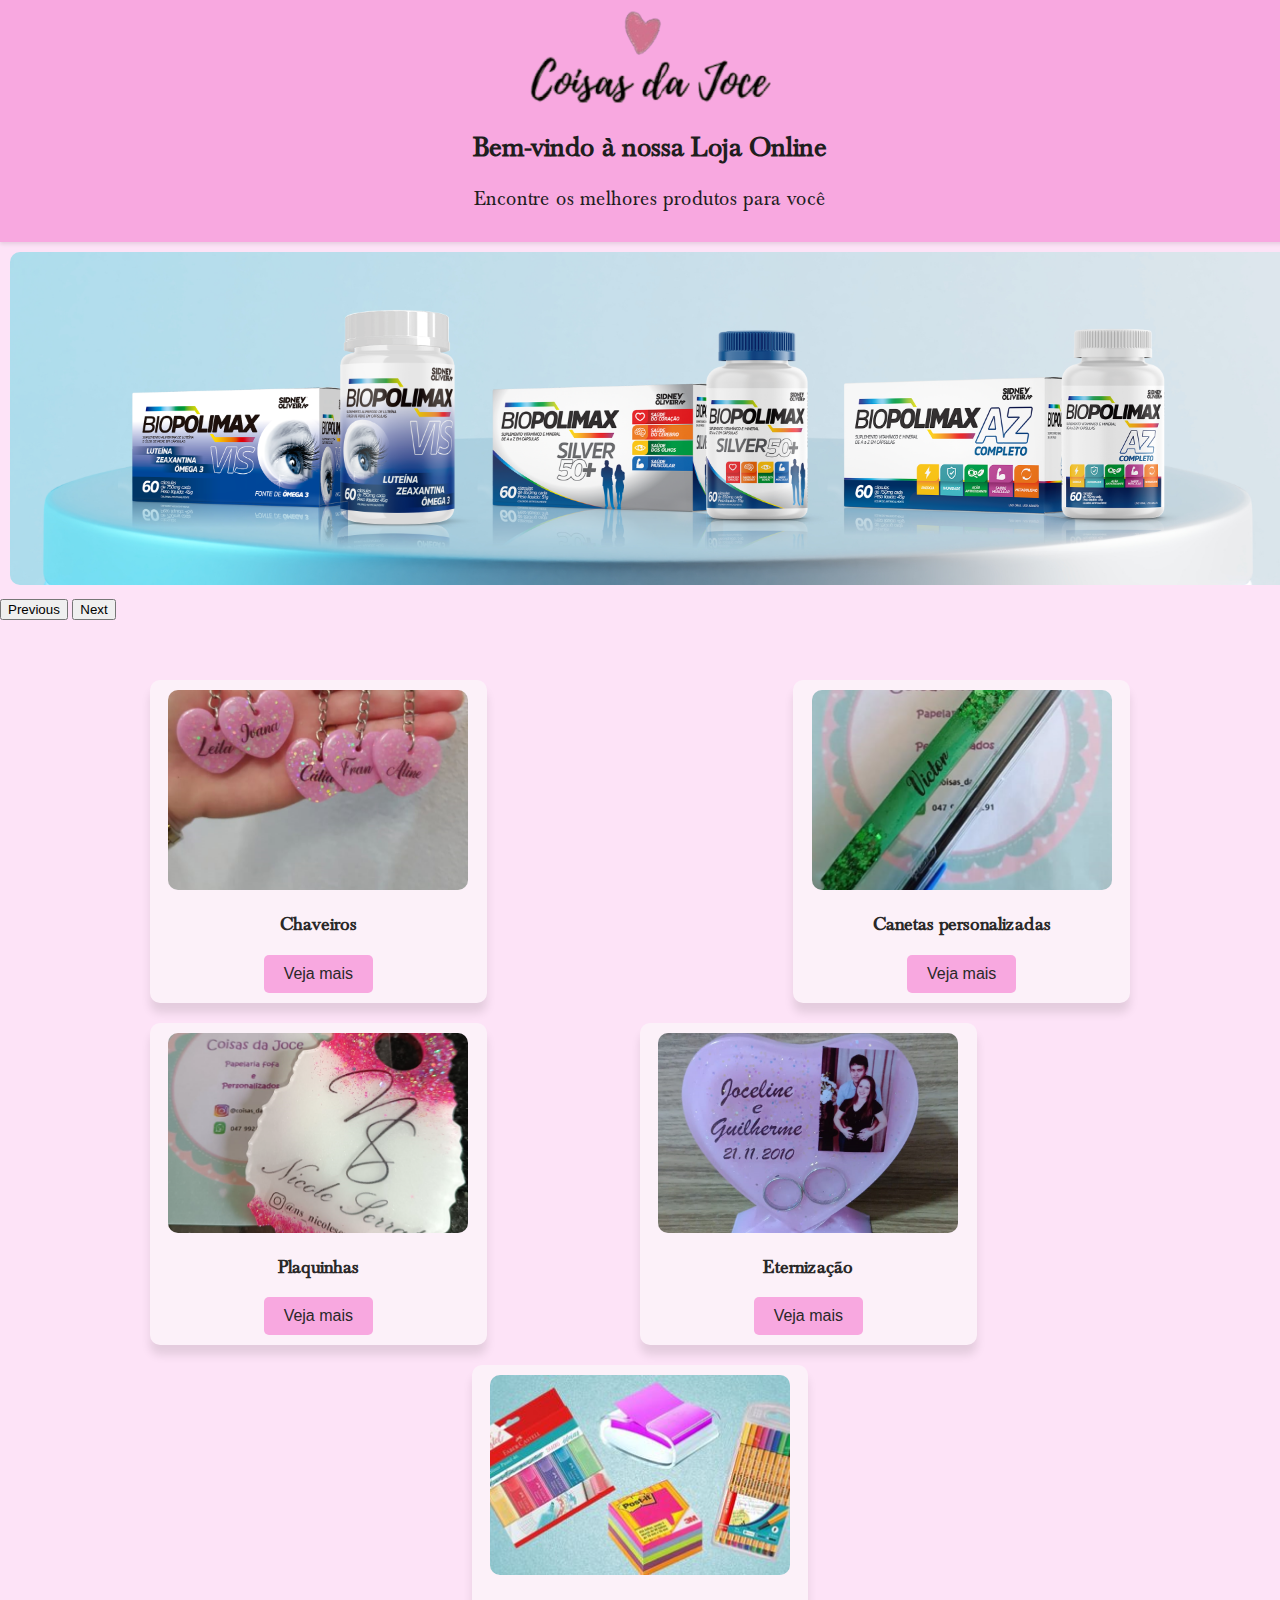
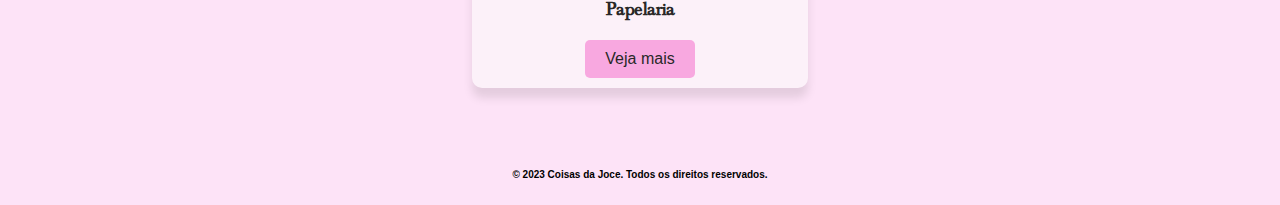
<file: index.html>
<!DOCTYPE html>
<html lang="pt-br">
<head>
<meta charset="UTF-8">
<meta name="viewport" content="width=device-width, initial-scale=1.0">
<title>Coisas da Joce</title>
<link href="https://cdn.jsdelivr.net/npm/bootstrap@5.3.0/dist/css/bootstrap.min.css" rel="stylesheet" integrity="sha384-9ndCyUaIbzAi2FUVXJi0CjmCapSmO7SnpJef0486qhLnuZ2cdeRhO02iuK6FUUVM" crossorigin="anonymous">
<script src="https://cdn.jsdelivr.net/npm/bootstrap@5.3.0/dist/js/bootstrap.bundle.min.js" integrity="sha384-geWF76RCwLtnZ8qwWowPQNguL3RmwHVBC9FhGdlKrxdiJJigb/j/68SIy3Te4Bkz" crossorigin="anonymous"></script>
<script src="script.js"></script>
<link rel="stylesheet" href="style.css">
<link rel="shortcut icon" href="img/logo01.png" type="image/x-icon">
</head>
<body>

<header>
  <div class="logo">
    <a href="index.html">
      <img src="img/logo transparente.png" alt="Logo da Empresa">
    </a>
    </div>
    <h1>Bem-vindo à nossa Loja Online</h1>
    <p>Encontre os melhores produtos para você</p>
</header>
 
<div id="carouselExampleAutoplaying" class="carousel slide" data-bs-ride="carousel">
  <div class="carousel-inner">
    <div class="carousel-item active">
      <img src="img/teste01.jpg" class="d-block w-100" alt="...">
    </div>
    <div class="carousel-item">
      <img src="img/teste02.jpg" class="d-block w-100" alt="...">
    </div>
    <div class="carousel-item">
      <img src="img/teste03.jpg" class="d-block w-100" alt="...">
    </div>
  </div>
  <button class="carousel-control-prev" type="button" data-bs-target="#carouselExampleAutoplaying" data-bs-slide="prev">
    <span class="carousel-control-prev-icon" aria-hidden="true"></span>
    <span class="visually-hidden">Previous</span>
  </button>
  <button class="carousel-control-next" type="button" data-bs-target="#carouselExampleAutoplaying" data-bs-slide="next">
    <span class="carousel-control-next-icon" aria-hidden="true"></span>
    <span class="visually-hidden">Next</span>
  </button>
</div>

    <section id="products">
        <div class="product">
            <img src="img/chaveiro coracao.png" alt="Item 1">
            <h3>Chaveiros</h3>
            <a href="chaveiro.html" class="buy-button">Veja mais</a>
        </div>

        <div class="product">
            <img src="img/caneta recarregavel.png" alt="Item 1">
            <h3>Canetas personalizadas</h3>
            <a href="canetas.html" class="buy-button">Veja mais</a>
        </div>

        <div class="product">
            <img src="img/placa manicure.png" alt="Item 1">
            <h3>Plaquinhas</h3>
            <a href="plaquinhas.html" class="buy-button">Veja mais</a>
        </div>

        <div class="product">
            <img src="img/eternizacao.png" alt="Item 1">
            <h3>Eternização</h3>
            <a href="eternizacao.html" class="buy-button">Veja mais</a>
        </div>
        <div class="product">
            <img src="img/papelaria.jpg" alt="Item 1">
            <h3>Papelaria</h3>
            <a href="papelaria.html" class="buy-button">Veja mais</a>
        </div>
    </section>
    
    <footer >
        <h1>&copy; 2023 Coisas da Joce. Todos os direitos reservados.</h1>
    </footer>
</body>
</html>
</file>
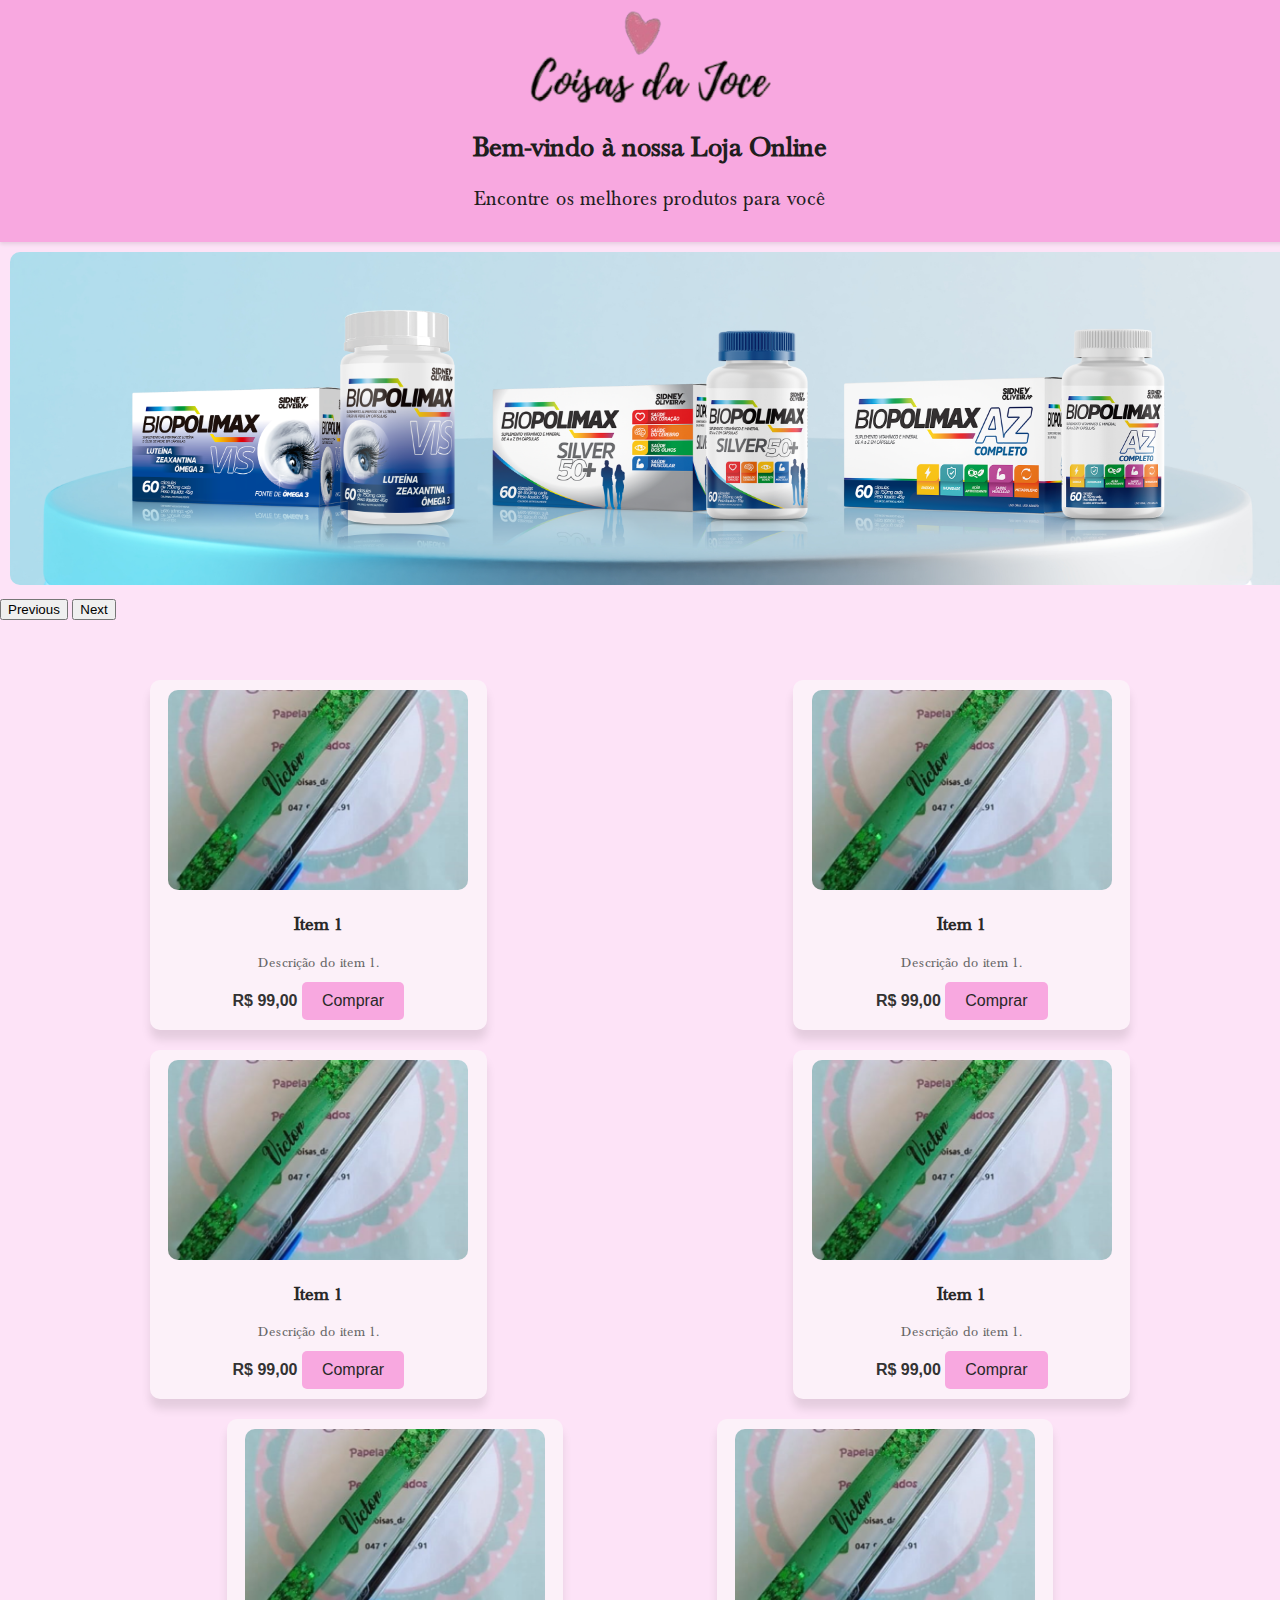
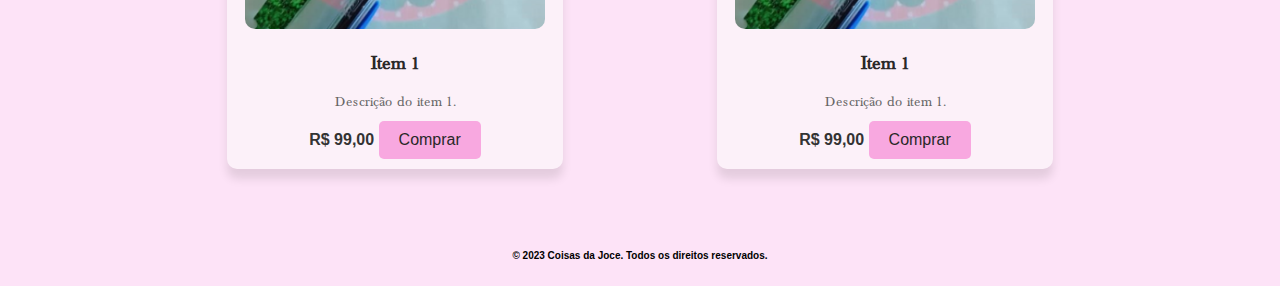
<file: canetas.html>
<!DOCTYPE html>
<html lang="pt-br">
<head>
<meta charset="UTF-8">
<meta name="viewport" content="width=device-width, initial-scale=1.0">
<title>Coisas da Joce</title>
<link href="https://cdn.jsdelivr.net/npm/bootstrap@5.3.0/dist/css/bootstrap.min.css" rel="stylesheet" integrity="sha384-9ndCyUaIbzAi2FUVXJi0CjmCapSmO7SnpJef0486qhLnuZ2cdeRhO02iuK6FUUVM" crossorigin="anonymous">
<script src="https://cdn.jsdelivr.net/npm/bootstrap@5.3.0/dist/js/bootstrap.bundle.min.js" integrity="sha384-geWF76RCwLtnZ8qwWowPQNguL3RmwHVBC9FhGdlKrxdiJJigb/j/68SIy3Te4Bkz" crossorigin="anonymous"></script>
<script src="script.js"></script>
<link rel="stylesheet" href="style.css">
<link rel="shortcut icon" href="img/logo01.png" type="image/x-icon">
</head>
<body>

<header>
  <div class="logo">
    <a href="index.html">
      <img src="img/logo transparente.png" alt="Logo da Empresa">
    </a>
    </div>
    <h1>Bem-vindo à nossa Loja Online</h1>
    <p>Encontre os melhores produtos para você</p>
</header>
 
    <div id="carouselExampleAutoplaying" class="carousel slide" data-bs-ride="carousel">
        <div class="carousel-inner">
          <div class="carousel-item active">
            <img src="img/teste01.jpg" class="d-block w-100" alt="...">
          </div>
          <div class="carousel-item">
            <img src="img/teste02.jpg" class="d-block w-100" alt="...">
          </div>
          <div class="carousel-item">
            <img src="img/teste03.jpg" class="d-block w-100" alt="...">
          </div>
        </div>
        <button class="carousel-control-prev" type="button" data-bs-target="#carouselExampleAutoplaying" data-bs-slide="prev">
          <span class="carousel-control-prev-icon" aria-hidden="true"></span>
          <span class="visually-hidden">Previous</span>
        </button>
        <button class="carousel-control-next" type="button" data-bs-target="#carouselExampleAutoplaying" data-bs-slide="next">
          <span class="carousel-control-next-icon" aria-hidden="true"></span>
          <span class="visually-hidden">Next</span>
        </button>
      </div>

<section id="products">
    <div class="product">
        <img src="img/caneta recarregavel.png" alt="Item 1">
        <h3>Item 1</h3>
        <p>Descrição do item 1.</p>
        <span class="price">R$ 99,00</span>
        <a href="item1.html" class="buy-button">Comprar</a>
    </div>

    <div class="product">
        <img src="img/caneta recarregavel.png" alt="Item 1">
        <h3>Item 1</h3>
        <p>Descrição do item 1.</p>
        <span class="price">R$ 99,00</span>
        <a href="#" class="buy-button">Comprar</a>
    </div>

    <div class="product">
        <img src="img/caneta recarregavel.png" alt="Item 1">
        <h3>Item 1</h3>
        <p>Descrição do item 1.</p>
        <span class="price">R$ 99,00</span>
        <a href="#" class="buy-button">Comprar</a>
    </div>

    <div class="product">
        <img src="img/caneta recarregavel.png" alt="Item 1">
        <h3>Item 1</h3>
        <p>Descrição do item 1.</p>
        <span class="price">R$ 99,00</span>
        <a href="#" class="buy-button">Comprar</a>
    </div>

    <div class="product">
        <img src="img/caneta recarregavel.png" alt="Item 1">
        <h3>Item 1</h3>
        <p>Descrição do item 1.</p>
        <span class="price">R$ 99,00</span>
        <a href="#" class="buy-button">Comprar</a>
    </div>

    <div class="product">
        <img src="img/caneta recarregavel.png" alt="Item 1">
        <h3>Item 1</h3>
        <p>Descrição do item 1.</p>
        <span class="price">R$ 99,00</span>
        <a href="#" class="buy-button">Comprar</a>
    </div>
</section>

    <footer >
        <h1>&copy; 2023 Coisas da Joce. Todos os direitos reservados.</h1>
    </footer>
</body>
</html>
</file>
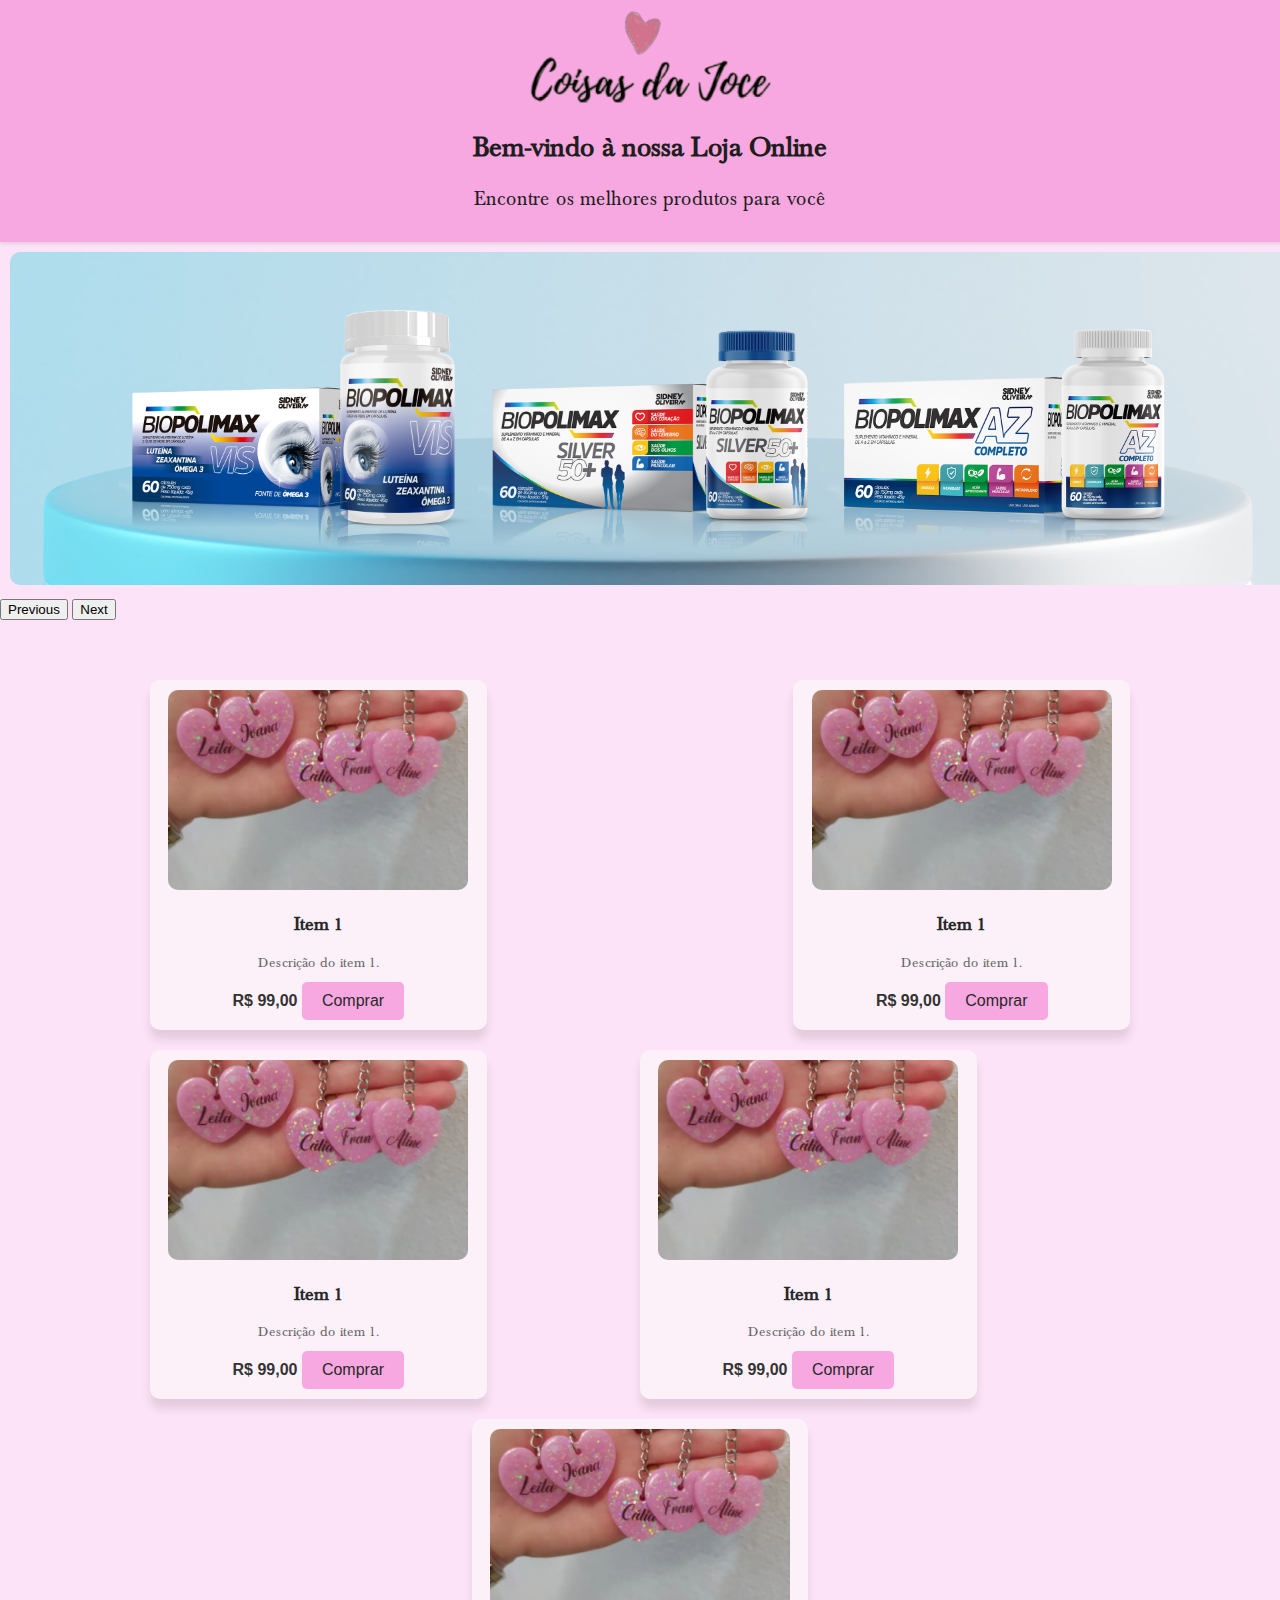
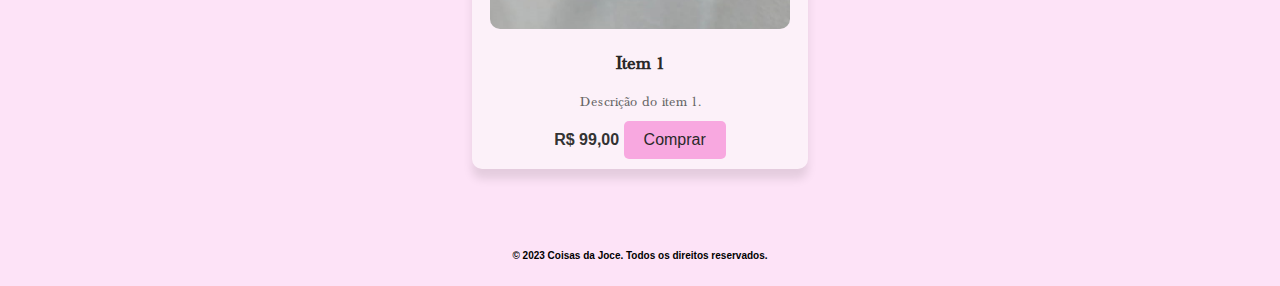
<file: chaveiro.html>
<!DOCTYPE html>
<html lang="pt-br">
<head>
<meta charset="UTF-8">
<meta name="viewport" content="width=device-width, initial-scale=1.0">
<title>Coisas da Joce</title>
<link href="https://cdn.jsdelivr.net/npm/bootstrap@5.3.0/dist/css/bootstrap.min.css" rel="stylesheet" integrity="sha384-9ndCyUaIbzAi2FUVXJi0CjmCapSmO7SnpJef0486qhLnuZ2cdeRhO02iuK6FUUVM" crossorigin="anonymous">
<script src="https://cdn.jsdelivr.net/npm/bootstrap@5.3.0/dist/js/bootstrap.bundle.min.js" integrity="sha384-geWF76RCwLtnZ8qwWowPQNguL3RmwHVBC9FhGdlKrxdiJJigb/j/68SIy3Te4Bkz" crossorigin="anonymous"></script>
<script src="script.js"></script>
<link rel="stylesheet" href="style.css">
<link rel="shortcut icon" href="img/logo01.png" type="image/x-icon">
</head>
<body>

<header>
  <div class="logo">
    <a href="index.html">
      <img src="img/logo transparente.png" alt="Logo da Empresa">
    </a>
    </div>
    <h1>Bem-vindo à nossa Loja Online</h1>
    <p>Encontre os melhores produtos para você</p>
</header>
 
    <div id="carouselExampleAutoplaying" class="carousel slide" data-bs-ride="carousel">
        <div class="carousel-inner">
          <div class="carousel-item active">
            <img src="img/teste01.jpg" class="d-block w-100" alt="...">
          </div>
          <div class="carousel-item">
            <img src="img/teste02.jpg" class="d-block w-100" alt="...">
          </div>
          <div class="carousel-item">
            <img src="img/teste03.jpg" class="d-block w-100" alt="...">
          </div>
        </div>
        <button class="carousel-control-prev" type="button" data-bs-target="#carouselExampleAutoplaying" data-bs-slide="prev">
          <span class="carousel-control-prev-icon" aria-hidden="true"></span>
          <span class="visually-hidden">Previous</span>
        </button>
        <button class="carousel-control-next" type="button" data-bs-target="#carouselExampleAutoplaying" data-bs-slide="next">
          <span class="carousel-control-next-icon" aria-hidden="true"></span>
          <span class="visually-hidden">Next</span>
        </button>
      </div>

<section id="products">
    <div class="product">
        <img src="img/chaveiro coracao.png" alt="Item 1">
        <h3>Item 1</h3>
        <p>Descrição do item 1.</p>
        <span class="price">R$ 99,00</span>
        <a href="detalhes_produto.html" class="buy-button">Comprar</a>
    </div>

    <div class="product">
        <img src="img/chaveiro coracao.png" alt="Item 1">
        <h3>Item 1</h3>
        <p>Descrição do item 1.</p>
        <span class="price">R$ 99,00</span>
        <a href="#" class="buy-button">Comprar</a>
    </div>

    <div class="product">
        <img src="img/chaveiro coracao.png" alt="Item 1">
        <h3>Item 1</h3>
        <p>Descrição do item 1.</p>
        <span class="price">R$ 99,00</span>
        <a href="#" class="buy-button">Comprar</a>
    </div>

    <div class="product">
        <img src="img/chaveiro coracao.png" alt="Item 1">
        <h3>Item 1</h3>
        <p>Descrição do item 1.</p>
        <span class="price">R$ 99,00</span>
        <a href="#" class="buy-button">Comprar</a>
    </div>

    <div class="product">
        <img src="img/chaveiro coracao.png" alt="Item 1">
        <h3>Item 1</h3>
        <p>Descrição do item 1.</p>
        <span class="price">R$ 99,00</span>
        <a href="#" class="buy-button">Comprar</a>
    </div>

</section>

    <footer >
        <h1>&copy; 2023 Coisas da Joce. Todos os direitos reservados.</h1>
    </footer>
</body>
</html>
</file>
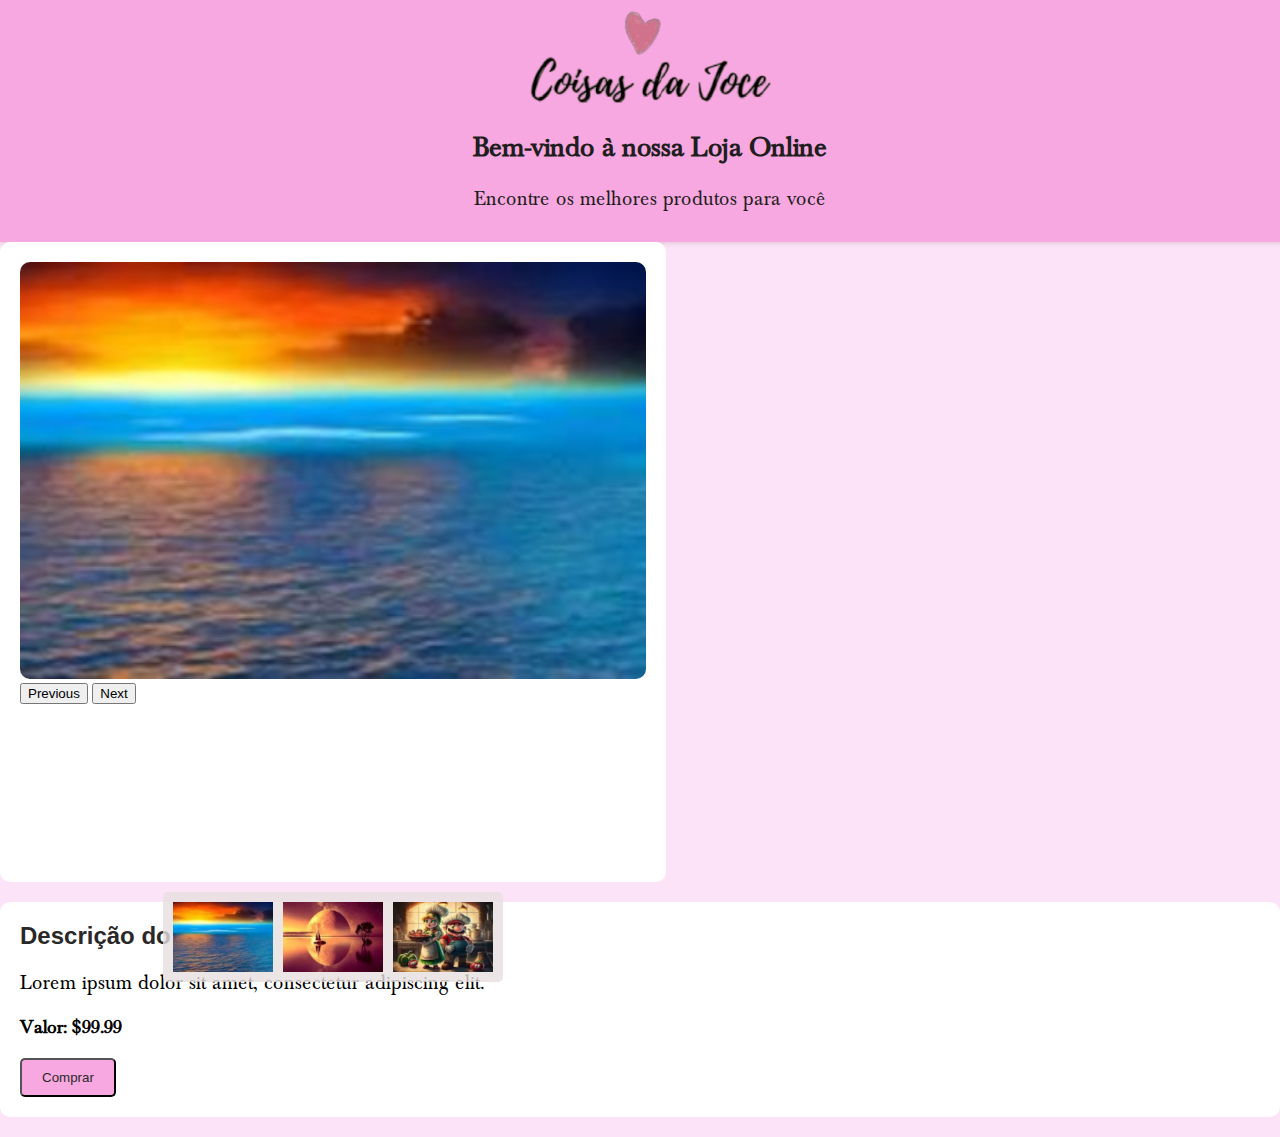
<file: detalhes_produto.html>
<!DOCTYPE html>
<html lang="pt-br">
<head>
<meta charset="UTF-8">
<meta name="viewport" content="width=device-width, initial-scale=1.0">
<title>Coisas da Joce</title>
<link href="https://cdn.jsdelivr.net/npm/bootstrap@5.3.0/dist/css/bootstrap.min.css" rel="stylesheet" integrity="sha384-9ndCyUaIbzAi2FUVXJi0CjmCapSmO7SnpJef0486qhLnuZ2cdeRhO02iuK6FUUVM" crossorigin="anonymous">
<script src="https://cdn.jsdelivr.net/npm/bootstrap@5.3.0/dist/js/bootstrap.bundle.min.js" integrity="sha384-geWF76RCwLtnZ8qwWowPQNguL3RmwHVBC9FhGdlKrxdiJJigb/j/68SIy3Te4Bkz" crossorigin="anonymous"></script>
<script src="https://code.jquery.com/jquery-3.6.0.min.js"></script> <!-- Inclua o jQuery -->
<script src="https://cdn.jsdelivr.net/npm/bootstrap@5.3.1/dist/js/bootstrap.bundle.min.js" integrity="sha384-HwwvtgBNo3bZJJLYd8oVXjrBZt8cqVSpeBNS5n7C8IVInixGAoxmnlMuBnhbgrkm" crossorigin="anonymous"></script>
<script src="script.js"></script>
<link rel="stylesheet" href="style.css">
<link rel="shortcut icon" href="img/logo01.png" type="image/x-icon">
</head>

<header>
  <div class="logo">
    <a href="index.html">
      <img src="img/logo transparente.png" alt="Logo da Empresa">
    </a>
  </div>
    <h1>Bem-vindo à nossa Loja Online</h1>
    <p>Encontre os melhores produtos para você</p>
</header>

<body>
<div class="container mt-4">
    <div class="row">
        <div class="col">
            <!-- Envolver o conteúdo do carrossel em um contêiner com fundo branco -->
            <div class="carousel-container-Pagina1">
                <div id="carouselExamplePagina1" class="carousel slide carousel-fade">
                    <div class="carousel-inner-pagina1">
                        <div class="carousel-item active">
                            <img src="img/1.jpg" class="d-block" alt="...">
                        </div>
                        <div class="carousel-item">
                            <img src="img/2.jpg" class="d-block" alt="...">
                        </div>
                        <div class="carousel-item">
                            <img src="img/3.jpg" class="d-block" alt="...">
                        </div>
                    </div>
                    <button class="carousel-control-prev" type="button" data-bs-target="#carouselExamplePagina1" data-bs-slide="prev">
                        <span class="carousel-control-prev-icon" aria-hidden="true"></span>
                        <span class="visually-hidden">Previous</span>
                    </button>
                    <button class="carousel-control-next" type="button" data-bs-target="#carouselExamplePagina1" data-bs-slide="next">
                        <span class="carousel-control-next-icon" aria-hidden="true"></span>
                        <span class="visually-hidden">Next</span>
                    </button>
                    <!-- Thumbnail Container -->
                    <div class="thumbnail-container-pagina1">
                        <div class="thumbnail-pagina1">
                            <img src="img/1.jpg" alt="...">
                        </div>
                        <div class="thumbnail-pagina1">
                            <img src="img/2.jpg" alt="...">
                        </div>
                        <div class="thumbnail-pagina1">
                            <img src="img/3.jpg" alt="...">
                        </div>
                    </div>
                </div>
            </div>
        </div>
        
        <!-- Seção à direita com descrição, valor e botão Comprar -->
        <div class="col-md-4 right-section">
            <h2>Descrição do Produto</h2>
            <p>Lorem ipsum dolor sit amet, consectetur adipiscing elit.</p>
            <h3>Valor: $99.99</h3>
            <button class="buy-button">Comprar</button>
        </div>
    </div>
</div>
</body>
</html>
</file>
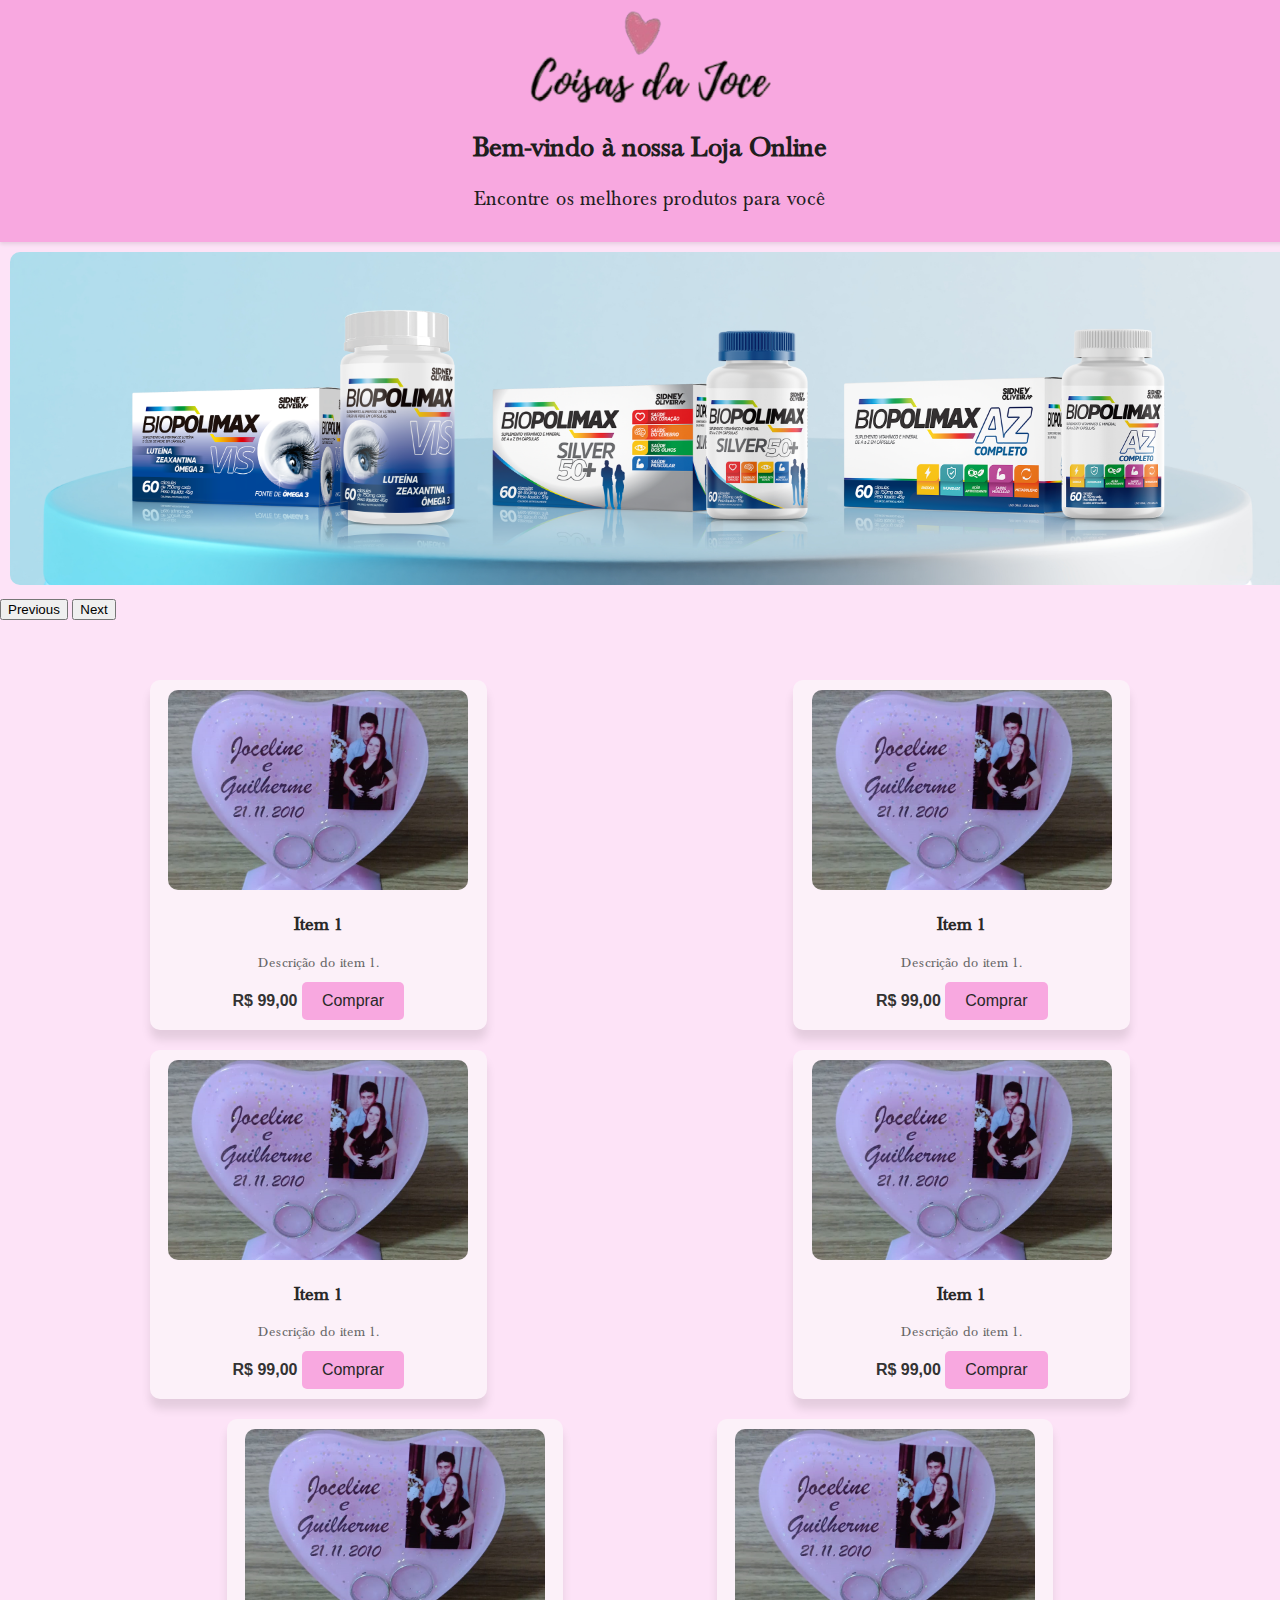
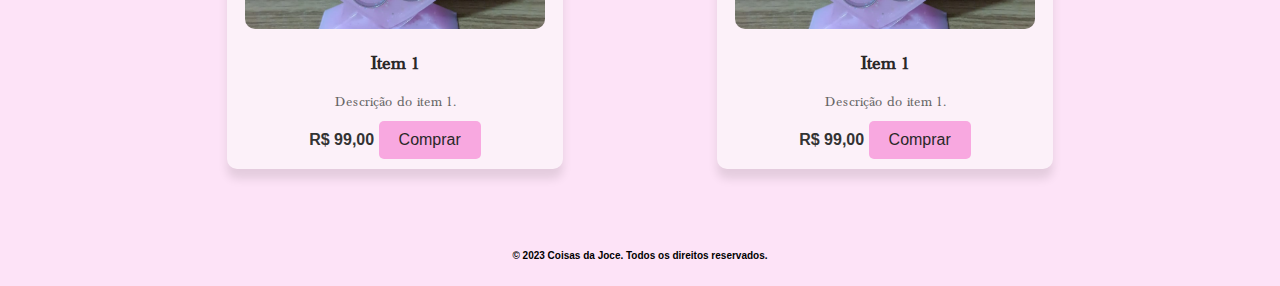
<file: eternizacao.html>
<!DOCTYPE html>
<html lang="pt-br">
<head>
<meta charset="UTF-8">
<meta name="viewport" content="width=device-width, initial-scale=1.0">
<title>Coisas da Joce</title>
<link href="https://cdn.jsdelivr.net/npm/bootstrap@5.3.0/dist/css/bootstrap.min.css" rel="stylesheet" integrity="sha384-9ndCyUaIbzAi2FUVXJi0CjmCapSmO7SnpJef0486qhLnuZ2cdeRhO02iuK6FUUVM" crossorigin="anonymous">
<script src="https://cdn.jsdelivr.net/npm/bootstrap@5.3.0/dist/js/bootstrap.bundle.min.js" integrity="sha384-geWF76RCwLtnZ8qwWowPQNguL3RmwHVBC9FhGdlKrxdiJJigb/j/68SIy3Te4Bkz" crossorigin="anonymous"></script>
<script src="script.js"></script>
<link rel="stylesheet" href="style.css">
<link rel="shortcut icon" href="img/logo01.png" type="image/x-icon">
</head>
<body>

<header>
  <div class="logo">
    <a href="index.html">
      <img src="img/logo transparente.png" alt="Logo da Empresa">
    </a>
    </div>
    <h1>Bem-vindo à nossa Loja Online</h1>
    <p>Encontre os melhores produtos para você</p>
</header>
 
<div id="carouselExampleAutoplaying" class="carousel slide" data-bs-ride="carousel">
  <div class="carousel-inner">
    <div class="carousel-item active">
      <img src="img/teste01.jpg" class="d-block w-100" alt="...">
    </div>
    <div class="carousel-item">
      <img src="img/teste02.jpg" class="d-block w-100" alt="...">
    </div>
    <div class="carousel-item">
      <img src="img/teste03.jpg" class="d-block w-100" alt="...">
    </div>
  </div>
  <button class="carousel-control-prev" type="button" data-bs-target="#carouselExampleAutoplaying" data-bs-slide="prev">
    <span class="carousel-control-prev-icon" aria-hidden="true"></span>
    <span class="visually-hidden">Previous</span>
  </button>
  <button class="carousel-control-next" type="button" data-bs-target="#carouselExampleAutoplaying" data-bs-slide="next">
    <span class="carousel-control-next-icon" aria-hidden="true"></span>
    <span class="visually-hidden">Next</span>
  </button>
</div>

<section id="products">
    <div class="product">
        <img src="img/eternizacao.png" alt="Item 1">
        <h3>Item 1</h3>
        <p>Descrição do item 1.</p>
        <span class="price">R$ 99,00</span>
        <a href="#" class="buy-button">Comprar</a>
    </div>

    <div class="product">
        <img src="img/eternizacao.png" alt="Item 1">
        <h3>Item 1</h3>
        <p>Descrição do item 1.</p>
        <span class="price">R$ 99,00</span>
        <a href="#" class="buy-button">Comprar</a>
    </div>

    <div class="product">
        <img src="img/eternizacao.png" alt="Item 1">
        <h3>Item 1</h3>
        <p>Descrição do item 1.</p>
        <span class="price">R$ 99,00</span>
        <a href="#" class="buy-button">Comprar</a>
    </div>

    <div class="product">
        <img src="img/eternizacao.png" alt="Item 1">
        <h3>Item 1</h3>
        <p>Descrição do item 1.</p>
        <span class="price">R$ 99,00</span>
        <a href="#" class="buy-button">Comprar</a>
    </div>

    <div class="product">
        <img src="img/eternizacao.png" alt="Item 1">
        <h3>Item 1</h3>
        <p>Descrição do item 1.</p>
        <span class="price">R$ 99,00</span>
        <a href="#" class="buy-button">Comprar</a>
    </div>

    <div class="product">
        <img src="img/eternizacao.png" alt="Item 1">
        <h3>Item 1</h3>
        <p>Descrição do item 1.</p>
        <span class="price">R$ 99,00</span>
        <a href="#" class="buy-button">Comprar</a>
    </div>
</section>

    <footer >
        <h1>&copy; 2023 Coisas da Joce. Todos os direitos reservados.</h1>
    </footer>
</body>
</html>
</file>
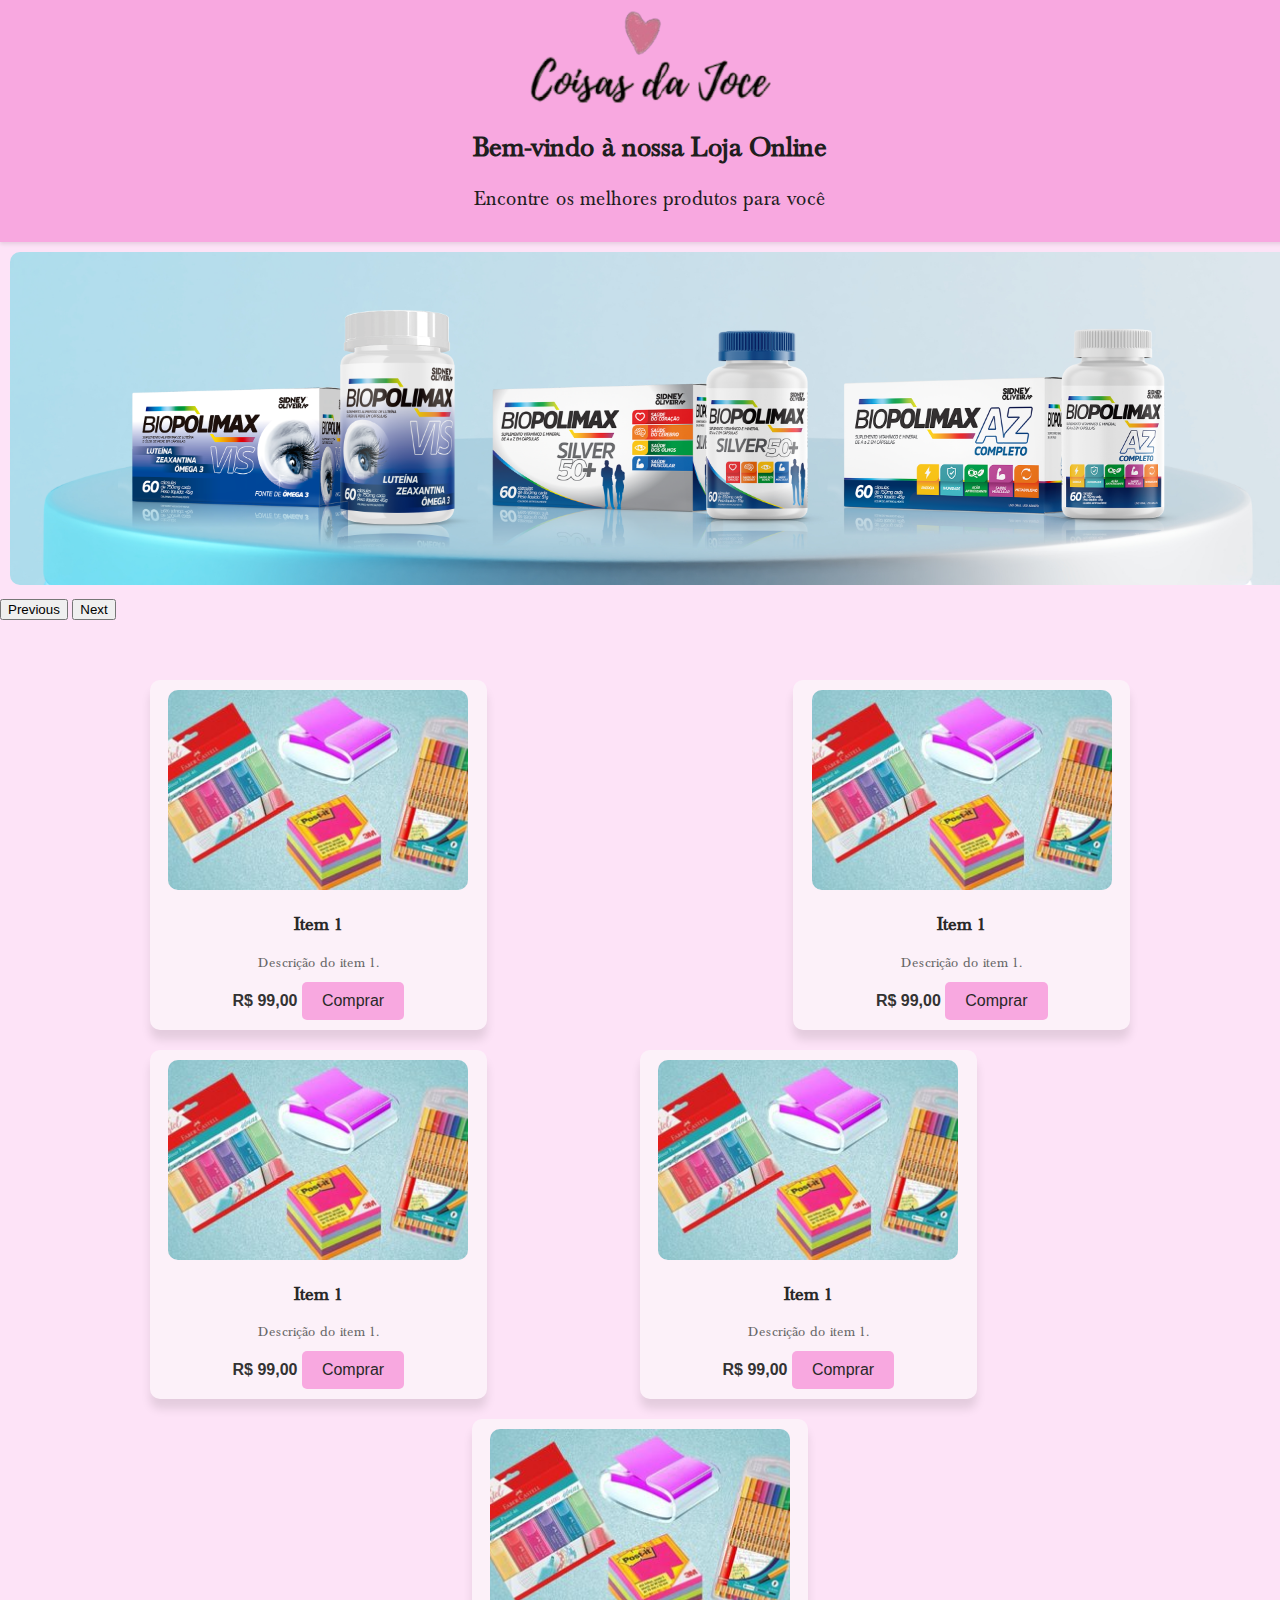
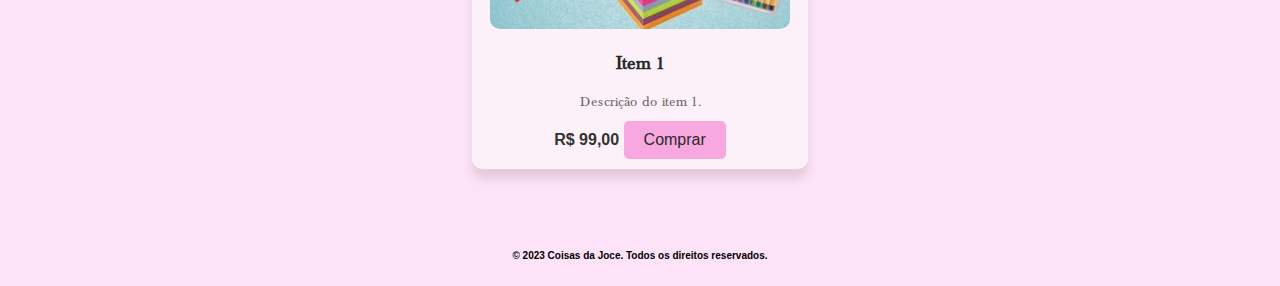
<file: papelaria.html>
<!DOCTYPE html>
<html lang="pt-br">
<head>
<meta charset="UTF-8">
<meta name="viewport" content="width=device-width, initial-scale=1.0">
<title>Coisas da Joce</title>
<link href="https://cdn.jsdelivr.net/npm/bootstrap@5.3.0/dist/css/bootstrap.min.css" rel="stylesheet" integrity="sha384-9ndCyUaIbzAi2FUVXJi0CjmCapSmO7SnpJef0486qhLnuZ2cdeRhO02iuK6FUUVM" crossorigin="anonymous">
<script src="https://cdn.jsdelivr.net/npm/bootstrap@5.3.0/dist/js/bootstrap.bundle.min.js" integrity="sha384-geWF76RCwLtnZ8qwWowPQNguL3RmwHVBC9FhGdlKrxdiJJigb/j/68SIy3Te4Bkz" crossorigin="anonymous"></script>
<script src="script.js"></script>
<link rel="stylesheet" href="style.css">
<link rel="shortcut icon" href="img/logo01.png" type="image/x-icon">
</head>
<body>

<header>
  <div class="logo">
    <a href="index.html">
      <img src="img/logo transparente.png" alt="Logo da Empresa">
    </a>
    </div>
    <h1>Bem-vindo à nossa Loja Online</h1>
    <p>Encontre os melhores produtos para você</p>
</header>
 
<div id="carouselExampleAutoplaying" class="carousel slide" data-bs-ride="carousel">
  <div class="carousel-inner">
    <div class="carousel-item active">
      <img src="img/teste01.jpg" class="d-block w-100" alt="...">
    </div>
    <div class="carousel-item">
      <img src="img/teste02.jpg" class="d-block w-100" alt="...">
    </div>
    <div class="carousel-item">
      <img src="img/teste03.jpg" class="d-block w-100" alt="...">
    </div>
  </div>
  <button class="carousel-control-prev" type="button" data-bs-target="#carouselExampleAutoplaying" data-bs-slide="prev">
    <span class="carousel-control-prev-icon" aria-hidden="true"></span>
    <span class="visually-hidden">Previous</span>
  </button>
  <button class="carousel-control-next" type="button" data-bs-target="#carouselExampleAutoplaying" data-bs-slide="next">
    <span class="carousel-control-next-icon" aria-hidden="true"></span>
    <span class="visually-hidden">Next</span>
  </button>
</div>

    <section id="products">
        <div class="product">
            <img src="img/papelaria.jpg" alt="Item 1">
            <h3>Item 1</h3>
            <p>Descrição do item 1.</p>
            <span class="price">R$ 99,00</span>
            <a href="item1.html" class="buy-button">Comprar</a>
        </div>

        <div class="product">
            <img src="img/papelaria.jpg" alt="Item 1">
            <h3>Item 1</h3>
            <p>Descrição do item 1.</p>
            <span class="price">R$ 99,00</span>
            <a href="#" class="buy-button">Comprar</a>
        </div>

        <div class="product">
            <img src="img/papelaria.jpg" alt="Item 1">
            <h3>Item 1</h3>
            <p>Descrição do item 1.</p>
            <span class="price">R$ 99,00</span>
            <a href="#" class="buy-button">Comprar</a>
        </div>

        <div class="product">
            <img src="img/papelaria.jpg" alt="Item 1">
            <h3>Item 1</h3>
            <p>Descrição do item 1.</p>
            <span class="price">R$ 99,00</span>
            <a href="#" class="buy-button">Comprar</a>
        </div>

        <div class="product">
            <img src="img/papelaria.jpg" alt="Item 1">
            <h3>Item 1</h3>
            <p>Descrição do item 1.</p>
            <span class="price">R$ 99,00</span>
            <a href="#" class="buy-button">Comprar</a>
        </div>
        
    </section>

    <footer >
        <h1>&copy; 2023 Coisas da Joce. Todos os direitos reservados.</h1>
    </footer>
</body>
</html>
</file>
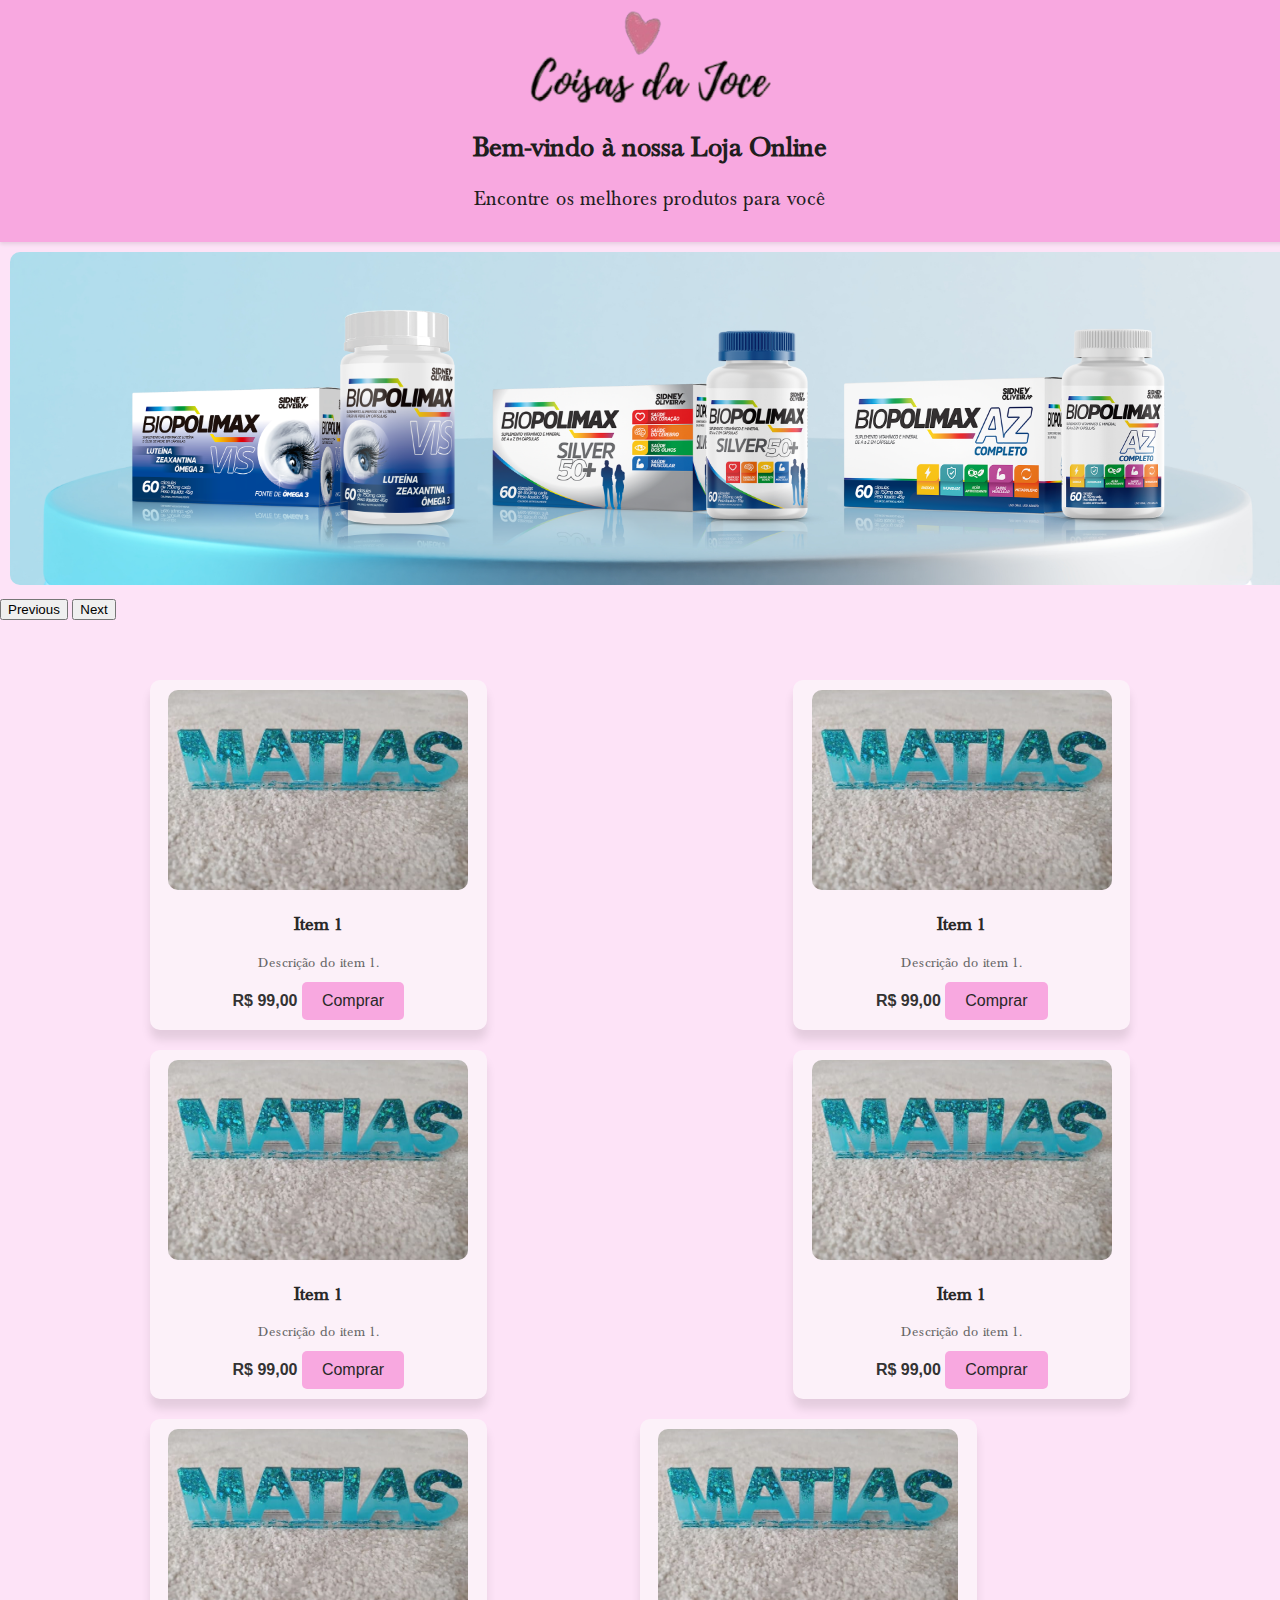
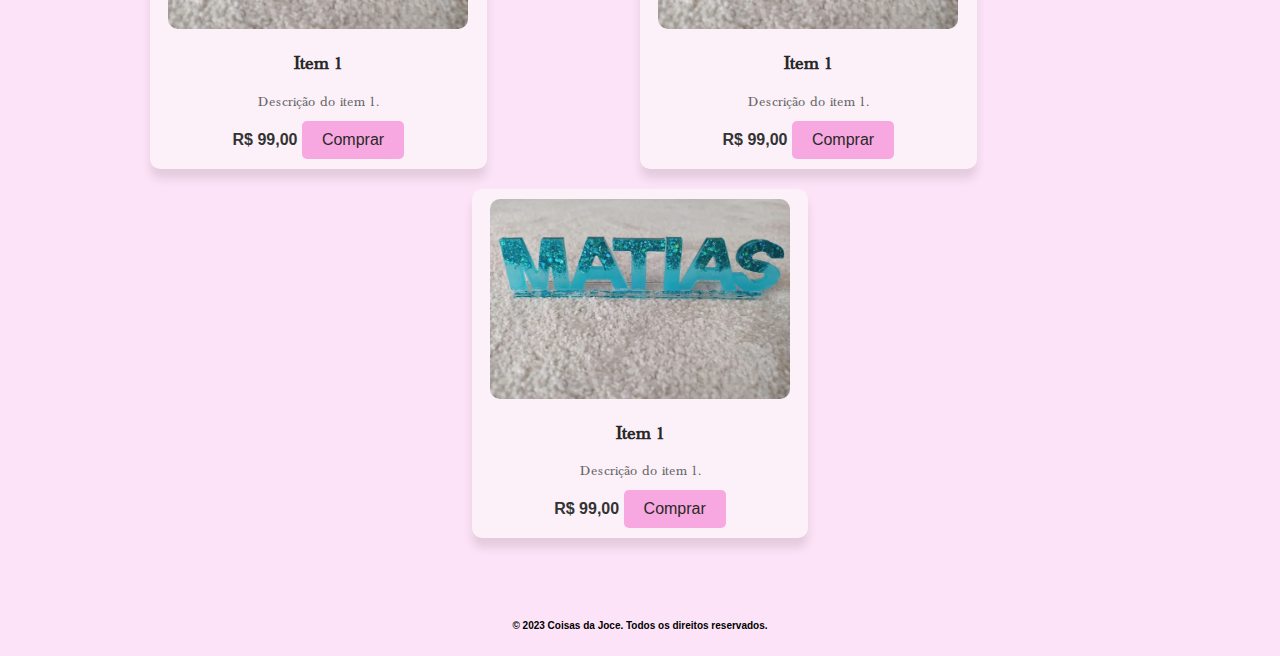
<file: plaquinhas.html>
<!DOCTYPE html>
<html lang="pt-br">
<head>
<meta charset="UTF-8">
<meta name="viewport" content="width=device-width, initial-scale=1.0">
<title>Coisas da Joce</title>
<link href="https://cdn.jsdelivr.net/npm/bootstrap@5.3.0/dist/css/bootstrap.min.css" rel="stylesheet" integrity="sha384-9ndCyUaIbzAi2FUVXJi0CjmCapSmO7SnpJef0486qhLnuZ2cdeRhO02iuK6FUUVM" crossorigin="anonymous">
<script src="https://cdn.jsdelivr.net/npm/bootstrap@5.3.0/dist/js/bootstrap.bundle.min.js" integrity="sha384-geWF76RCwLtnZ8qwWowPQNguL3RmwHVBC9FhGdlKrxdiJJigb/j/68SIy3Te4Bkz" crossorigin="anonymous"></script>
<script src="script.js"></script>
<link rel="stylesheet" href="style.css">
<link rel="shortcut icon" href="img/logo01.png" type="image/x-icon">
</head>
<body>

<header>
  <div class="logo">
    <a href="index.html">
      <img src="img/logo transparente.png" alt="Logo da Empresa">
    </a>
    </div>
    <h1>Bem-vindo à nossa Loja Online</h1>
    <p>Encontre os melhores produtos para você</p>
</header>
 
<div id="carouselExampleAutoplaying" class="carousel slide" data-bs-ride="carousel">
  <div class="carousel-inner">
    <div class="carousel-item active">
      <img src="img/teste01.jpg" class="d-block w-100" alt="...">
    </div>
    <div class="carousel-item">
      <img src="img/teste02.jpg" class="d-block w-100" alt="...">
    </div>
    <div class="carousel-item">
      <img src="img/teste03.jpg" class="d-block w-100" alt="...">
    </div>
  </div>
  <button class="carousel-control-prev" type="button" data-bs-target="#carouselExampleAutoplaying" data-bs-slide="prev">
    <span class="carousel-control-prev-icon" aria-hidden="true"></span>
    <span class="visually-hidden">Previous</span>
  </button>
  <button class="carousel-control-next" type="button" data-bs-target="#carouselExampleAutoplaying" data-bs-slide="next">
    <span class="carousel-control-next-icon" aria-hidden="true"></span>
    <span class="visually-hidden">Next</span>
  </button>
</div>

<section id="products">
    <div class="product">
        <img src="img/plaquinha nomes.png" alt="Item 1">
        <h3>Item 1</h3>
        <p>Descrição do item 1.</p>
        <span class="price">R$ 99,00</span>
        <a href="item1.html" class="buy-button">Comprar</a>
    </div>

    <div class="product">
        <img src="img/plaquinha nomes.png" alt="Item 1">
        <h3>Item 1</h3>
        <p>Descrição do item 1.</p>
        <span class="price">R$ 99,00</span>
        <a href="#" class="buy-button">Comprar</a>
    </div>

    <div class="product">
        <img src="img/plaquinha nomes.png" alt="Item 1">
        <h3>Item 1</h3>
        <p>Descrição do item 1.</p>
        <span class="price">R$ 99,00</span>
        <a href="#" class="buy-button">Comprar</a>
    </div>

    <div class="product">
        <img src="img/plaquinha nomes.png" alt="Item 1">
        <h3>Item 1</h3>
        <p>Descrição do item 1.</p>
        <span class="price">R$ 99,00</span>
        <a href="#" class="buy-button">Comprar</a>
    </div>

    <div class="product">
        <img src="img/plaquinha nomes.png" alt="Item 1">
        <h3>Item 1</h3>
        <p>Descrição do item 1.</p>
        <span class="price">R$ 99,00</span>
        <a href="#" class="buy-button">Comprar</a>
    </div>

    <div class="product">
        <img src="img/plaquinha nomes.png" alt="Item 1">
        <h3>Item 1</h3>
        <p>Descrição do item 1.</p>
        <span class="price">R$ 99,00</span>
        <a href="#" class="buy-button">Comprar</a>
    </div>
    <div class="product">
        <img src="img/plaquinha nomes.png" alt="Item 1">
        <h3>Item 1</h3>
        <p>Descrição do item 1.</p>
        <span class="price">R$ 99,00</span>
        <a href="#" class="buy-button">Comprar</a>
    </div>
</section>

    <footer >
        <h1>&copy; 2023 Coisas da Joce. Todos os direitos reservados.</h1>
    </footer>
</body>
</html>
</file>
<file: style.css>
@font-face {
  font-family: 'Baskerville Normal';
  font-style: normal;
  font-weight: normal;
  src: local('Baskerville Normal'), url('fonte/baskvl.woff') format('woff');
}

/* Estilos globais */
/* Estilos globais para toda a página */
body {
  font-family: Arial, sans-serif; /* Define a família da fonte para toda a página */
  margin: 0; /* Remove a margem padrão ao redor do corpo (body) */
  padding: 0; /* Remove o preenchimento padrão ao redor do corpo (body) */
  background-color: #fde3f7; /* Define a cor de fundo para o corpo (body) */
  font-size: 16px; /* Define o tamanho da fonte padrão para o corpo (body) */
} 

/* Cabeçalho */
/* Estilos para a seção de cabeçalho */
header {
  background-color: #f8a8e0;
  padding: 10px; /* Aumentei um pouco o preenchimento para desktop */
  text-align: center;
  color: #1f1e1e;
  width: 100%;
  z-index: 100;
  box-shadow: 0 2px 4px rgba(0, 0, 0, 0.1);
}


header h1 {
  font-size: 28px;
  font-family: 'Baskerville Normal', serif;
}

.logo {
  margin-bottom: 20px;
}

.logo img {
  width: 250px;
  height: auto;
}

/* Títulos */
/* Estilos para os títulos (h1, h2, etc.) */
h1 {
  font-size: 32px; /* Define o tamanho da fonte para todos os elementos h1 */
  margin-bottom: 10px; /* Adiciona margem na parte inferior de todos os elementos h1 */
}

h2 {
  color: #292828; /* Define a cor do texto para todos os elementos h2 */
  margin: 0; /* Remove a margem ao redor de todos os elementos h2 */
}
h3{
  font-family: 'Baskerville Normal', serif;
}

/* Parágrafos */
/* Estilos para parágrafos (p) */
p {
  font-size: 20px; /* Define o tamanho da fonte para todos os elementos de parágrafo (p) */
  margin-bottom: 20px; /* Adiciona margem na parte inferior de todos os parágrafos */
  font-family: 'Baskerville Normal', serif;
}

/* Botão */
/* Estilos para botões */
.button:hover {
  background-color: #f3c5d8; /* Define a cor de fundo quando passar o mouse sobre elementos com a classe "button" */
}

/* Produtos */
/* Estilos para a seção de produtos */
#products {
  display: flex; /* Exibe os produtos como um contêiner flexível */
  flex-wrap: wrap; /* Permite que os produtos sejam agrupados em várias linhas */
  justify-content: space-between; /* Distribui os produtos uniformemente com espaço entre eles */
  padding: 50px 150px; /* Adiciona preenchimento ao redor do contêiner de produtos */
}
#products .product:nth-last-child(-n+2) {
  margin-left: auto;
  margin-right: auto;
}

.product {
  width: calc(33.33% - 10px); /* Define a largura de cada contêiner de produto */
  background-color: #fcf1f9; /* Define a cor de fundo para cada contêiner de produto */
  border-radius: 10px; /* Adiciona bordas arredondadas ao contêiner de produto */
  padding: 10px; /* Adiciona preenchimento ao redor do conteúdo do produto */
  margin: 10px 0; /* Adiciona margem na parte superior e inferior de cada contêiner de produto */
  text-align: center; /* Alinha o conteúdo do produto ao centro */
  box-shadow: 0 10px 10px rgba(0, 0, 0, 0.1); /* Adiciona uma sombra ao contêiner de produto */
}

.product img {
  width: 300px; /* Define a largura das imagens de produto */
  height: 200px; /* Define a altura das imagens de produto */
  object-fit: cover; /* Redimensiona as imagens de produto para cobrir todo o contêiner */
  border-radius: 10px; /* Adiciona bordas arredondadas às imagens de produto */
}

.product h3 {
  color: #292828; /* Define a cor do texto para os cabeçalhos de produto */
    
}

.product p {
  font-size: 14px; /* Define o tamanho da fonte para as descrições de produto */
  color: #666; /* Define a cor do texto para as descrições de produto */
  margin-bottom: 10px; /* Adiciona margem na parte inferior das descrições de produto */
}

.price {
  font-weight: bold; /* Define a espessura da fonte como negrito para elementos com a classe "price" */
  color: #333; /* Define a cor do texto para elementos com a classe "price" */
}

.detail {
  font-size: 12px; /* Define o tamanho da fonte para elementos com a classe "detail" */
  color: #999; /* Define a cor do texto para elementos com a classe "detail" */
  margin-bottom: 10px; /* Adiciona margem na parte inferior dos elementos com a classe "detail" */
}

.buy-button {
  display: inline-block; /* Exibe o botão como um elemento de bloco inline */
  padding: 10px 20px; /* Adiciona preenchimento ao redor do conteúdo do botão */
  background-color: #f8a8e0; /* Define a cor de fundo para o botão */
  color: #292828; /* Define a cor do texto para o botão */
  text-decoration: none; /* Remove o sublinhado do texto do botão */
  border-radius: 5px; /* Adiciona bordas arredondadas ao botão */
}

.buy-button:hover {
  background-color: #db6999; /* Define a cor de fundo quando passar o mouse sobre elementos com a classe "buy-button" */
}

/* Carrossel */
/* Estilos para a seção de carrossel */
.carousel-container {
  overflow: hidden;
}

.carousel-inner {
  padding: 10px;
  width: 100%; /* Defina a largura para 100% para ocupar toda a largura da tela */
  margin: 0; /* Remova as margens para ocupar toda a largura */
}

.carousel-item {
  display: none; /* Inicialmente, oculte todos os slides */
  position: relative;
}

.carousel-item.active {
  display: block; /* Mostra apenas o slide ativo */
}

.carousel-item img {
  max-width: 100%; /* Defina a largura máxima para 100% para que a imagem se ajuste à largura da tela */
  height: auto; /* Deixe a altura ajustar automaticamente para manter a proporção */
  object-fit: cover;
  border-radius: 10px;
}











.product-container {
  max-width: 800px;
  background-color: #fff;
  box-shadow: 0px 2px 6px rgba(0, 0, 0, 0.1);
  display: flex;
  border-radius: 10px;
  overflow: hidden;
}
.product-images {
  text-align: center;
  padding: 20px;
}

.product-images > * {
  margin: auto;
}
.product-images img {
  max-width: 100%;
  height: auto;
  border: 2px solid #ddd;
  border-radius: 5px;
  cursor: pointer;
  transition: border-color 0.3s ease;
}

.product-info {
  flex: 1;
  padding: 20px;
}
.product-info h1 {
  font-size: 24px;
  margin-bottom: 10px;
}
.product-price {
  font-size: 20px;
  color: #333;
  margin-bottom: 20px;
}
.product-description {
  font-size: 16px;
  color: #666;
  margin-bottom: 20px;
}




footer h1{
  padding: 15px 10px;
  font-size: 10px;
  text-align: center;
}

/*-------------------------------------*/
/* Define a classe para o contêiner que contém os detalhes do produto */
.product-details {
  display: flex; /* Aplica um layout flexível */
  justify-content: center; /* Centraliza horizontalmente */
  align-items: center; /* Centraliza verticalmente */
  padding: 50px 550px; /* Ajuste o preenchimento conforme necessário */
}

/* Define a classe para o elemento que contém a imagem principal do produto */
.product-image {
  flex: 1; /* O elemento flexível ocupará espaço disponível */
  text-align: center; /* Centraliza o conteúdo de texto horizontalmente */
}

/* Define a classe para a imagem principal do produto */
.main-image {
  width: 400px; /* Largura da imagem */
  height: 400px; /* Altura da imagem */
  object-fit: cover; /* Ajusta a imagem para cobrir o espaço */
  border-radius: 10px; /* Borda arredondada */
}
/* Adicione estilos para o contêiner com fundo branco */
.carousel-container-Pagina1 {
  background-color: white;
  position: relative;
  border-radius: 10px;
  padding: 20px;
  max-width: 626px;
  height: 600px;
}
#carouselExamplePagina1 {
  max-width: 100%;
  margin: 0 auto;
}

.carousel-inner-pagina1 {
  display: flex; /* Torna os slides flexíveis */
}
.carousel-item {
  flex: 0 0 100%; /* Impede que os slides ocupem a largura total */
}
.carousel-inner-pagina1 img {
  width: 100%;
  height: auto;
  object-fit: cover;
}

.thumbnail-pagina1 {
  width: 100px;
  height: 70px;
  margin: 5px;
  cursor: pointer;
}

.thumbnail-pagina1 img {
  width: 100%;
  height: 100%;
  object-fit: cover;
}

.thumbnail-container-pagina1 {
  position: absolute;
  bottom: -100px;
  left: 50%;
  transform: translateX(-50%);
  display: flex;
  align-items: center;
  background-color: rgba(230, 222, 222, 0.8);
  padding: 5px;
  border-radius: 5px;
}

/* Adicione estilos para a seção à direita */
.right-section {
  background-color: white;
  border-radius: 10px;
  padding: 20px;
  margin: 20px auto; /* Espaço entre o carrossel e a seção à direita */
}




/* Media Query para dispositivos com largura menor que 769px (dispositivos móveis) */
@media screen and (max-width: 767px) {
   
  /* Utilizei um tamanho de fonte maior para facilitar a leitura em dispositivos móveis */
  header h1 {
    font-size: 18px;
  }

  header {
    background-color: #f8a8e0;
    padding: 10px; /* Ajustei o preenchimento para dispositivos móveis */
    text-align: center;
    color: #1f1e1e;
    width: 100%;
  }

  .logo {
    margin-bottom: 10px; /* Ajustei a margem para dispositivos móveis */
  }

  .logo img {
    width: 160px;
  }

  p {
    font-size: 14px; /* Altera o tamanho da fonte para parágrafos em dispositivos móveis */
    margin-bottom: 5px; /* Altera a margem inferior para parágrafos em dispositivos móveis */
  }
  
  .buy-button {
    display: inline-block; /* Exibe o botão como um elemento de bloco inline */
    padding: 6px 12px; /* Adiciona preenchimento ao redor do conteúdo do botão */
    background-color: #f8a8e0; /* Define a cor de fundo para o botão */
    color: #292828; /* Define a cor do texto para o botão */
    text-decoration: none; /* Remove o sublinhado do texto do botão */
    border-radius: 5px; /* Adiciona bordas arredondadas ao botão */
    font-size: 14px;
  }

  .product h3 {
    color: #292828; /* Define a cor do texto para cabeçalhos de produto em dispositivos móveis */
    font-size: 15px; /* Altera o tamanho da fonte para cabeçalhos de produto em dispositivos móveis */
  }

  .price {
    font-size: 15px; /* Altera o tamanho da fonte para preços em dispositivos móveis */
    font-weight: bold; /* Define a espessura da fonte como negrito para preços em dispositivos móveis */
    color: #333; /* Define a cor do texto para preços em dispositivos móveis */
  }

  #products {
    padding: 5px 10px; /* Altera o preenchimento ao redor do contêiner de produtos em dispositivos móveis */
  }

  .product {
    width: calc(50% - 10px); /* Define a largura dos contêineres de produto em dispositivos móveis */
    padding: 10px; /* Adiciona preenchimento ao redor do conteúdo dos contêineres de produto em dispositivos móveis */
    margin-bottom: 5px; /* Reduz o valor da margem inferior para diminuir o espaço entre os produtos em dispositivos móveis */
  }

  .product img {
    width: 150px; /* Define a largura das imagens de produto em dispositivos móveis */
    height: 100px; /* Ajusta a altura das imagens para corresponder ao tamanho das imagens do carrossel em dispositivos móveis */
    object-fit: cover; /* Redimensiona as imagens de produto para cobrir todo o contêiner em dispositivos móveis */
  }
  .right-section {
    margin-left: 0; /* Remova a margem à esquerda em dispositivos móveis */
    max-width: 90%;
  }
  .carousel-container-Pagina1 {
    max-height: 350px;
}
  
  

  /* Estilos específicos para desktops */
  @media (min-width: 768px) {
    .carousel-container {
      height: 500px; /* Define a altura do carrossel em desktops */
    }
  }
}
</file>
